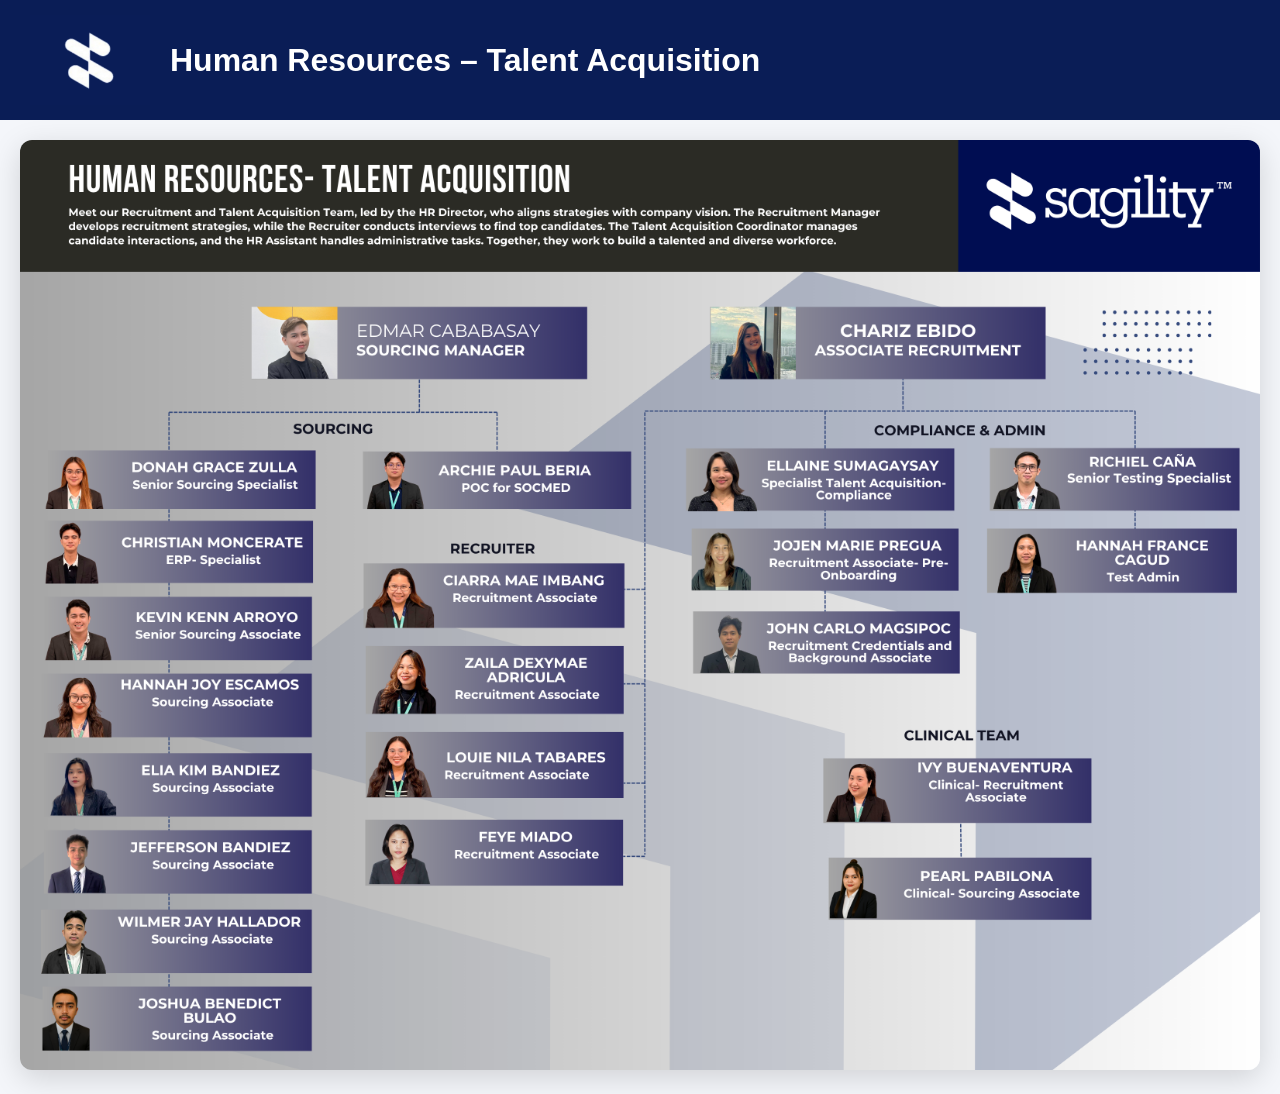
<file: index.html>
<!DOCTYPE html>
<html lang="en">
<head>
  <meta charset="UTF-8">
  <title>Sagility | Talent Acquisition Org Chart</title>
  <link rel="stylesheet" href="style.css">
</head>
<body>

<header class="topbar">
  <img src="logo.jpg" class="logo-small">
  <h1>Human Resources – Talent Acquisition</h1>
</header>

<div class="org-container">
  <img src="org-chart.png" class="org-image">
</div>

</body>
</html>
</file>
<file: style.css>
body{font-family:Segoe UI,Arial;background:#F4F6FA;margin:0}.topbar{background:#0A1D56;color:white;padding:15px 30px;display:flex;gap:20px;align-items:center}.logo-small{width:120px}.org-container{text-align:center;padding:20px}.org-image{max-width:100%;height:auto;border-radius:12px;box-shadow:0 8px 30px rgba(0,0,0,.15)}
</file>
